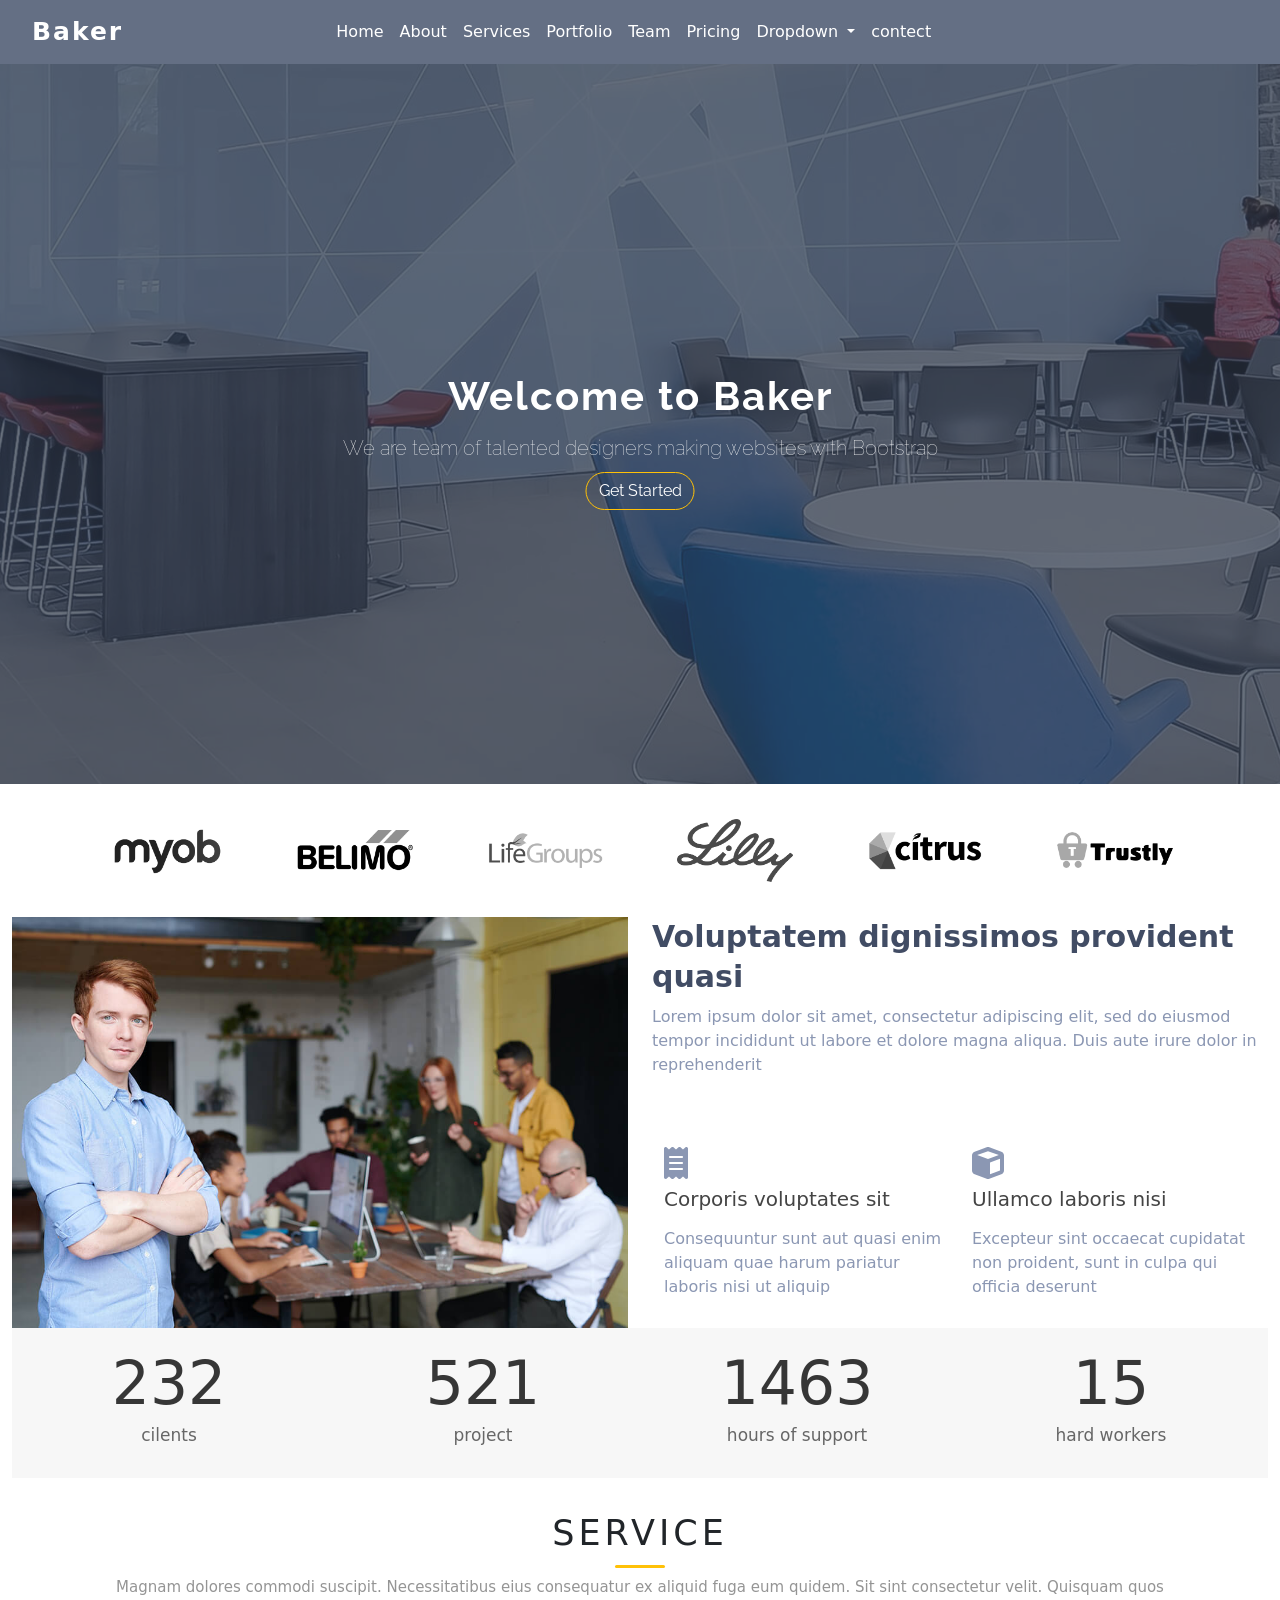
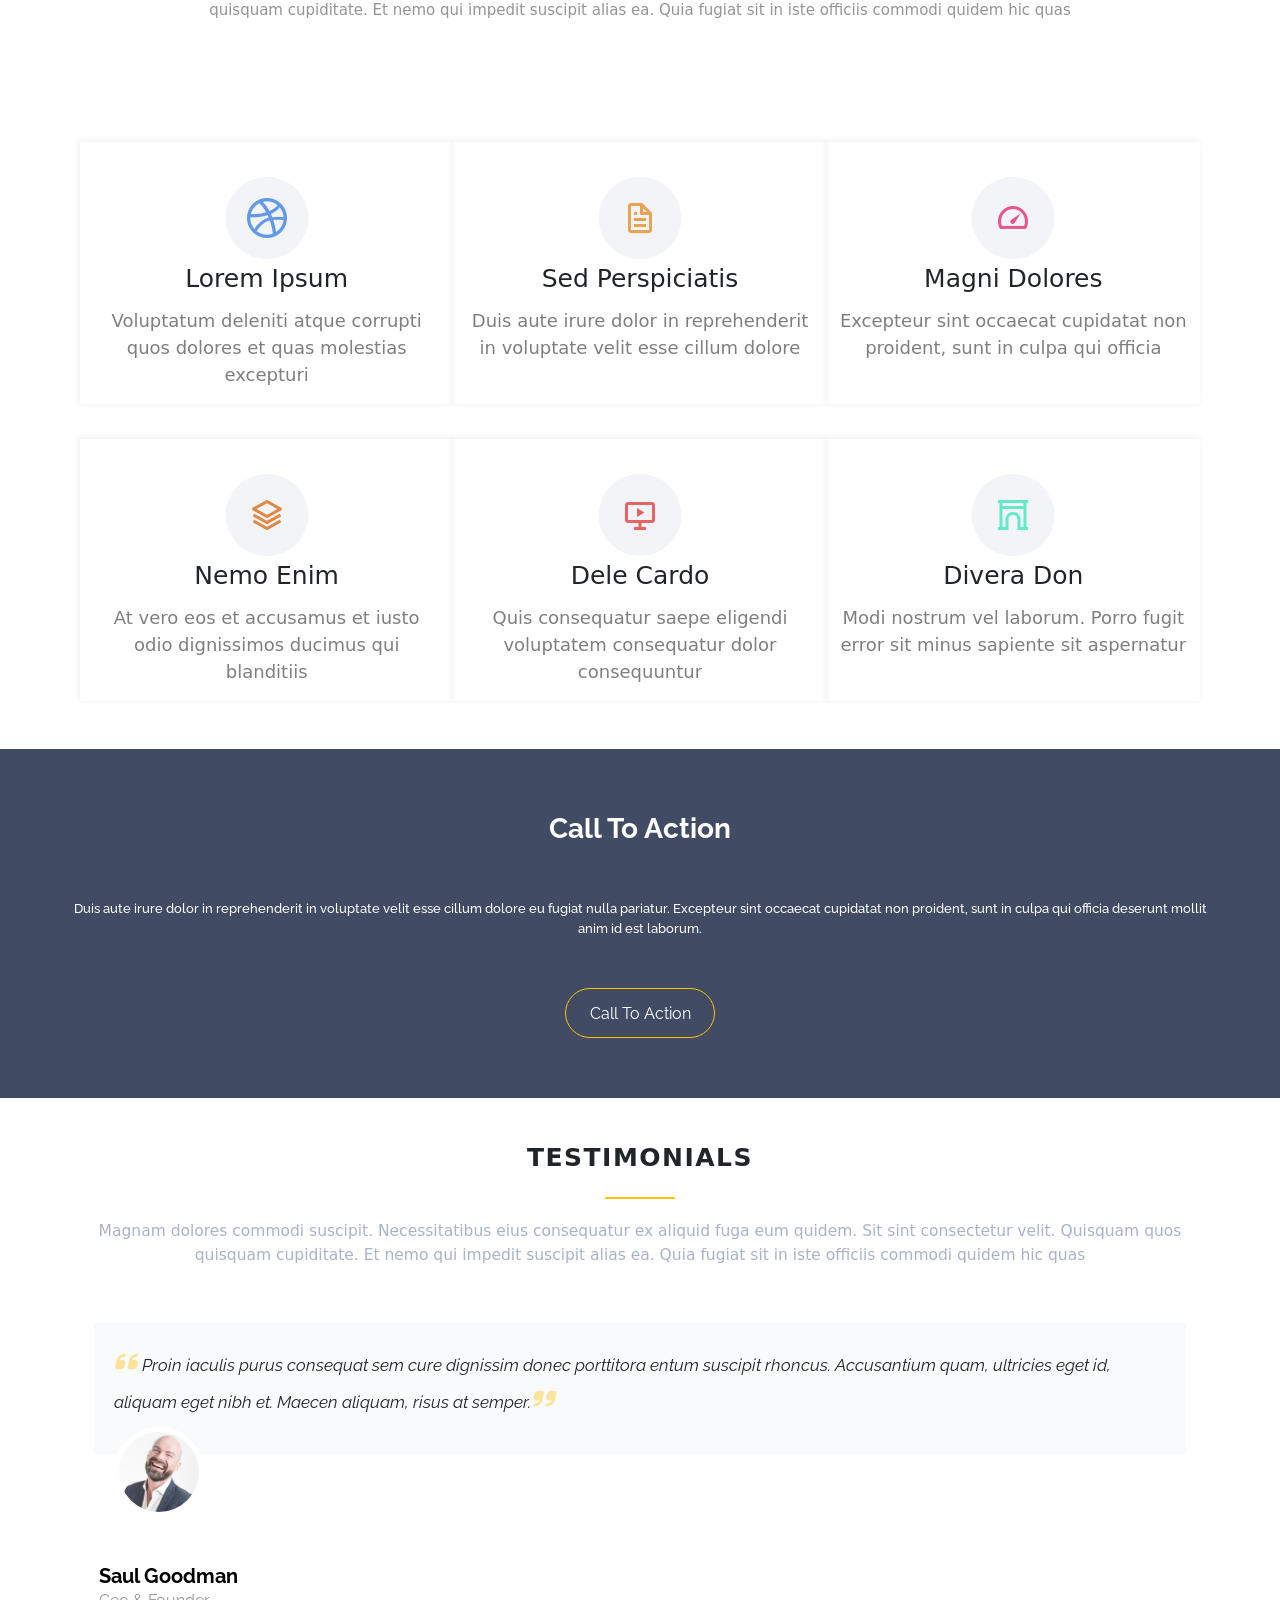
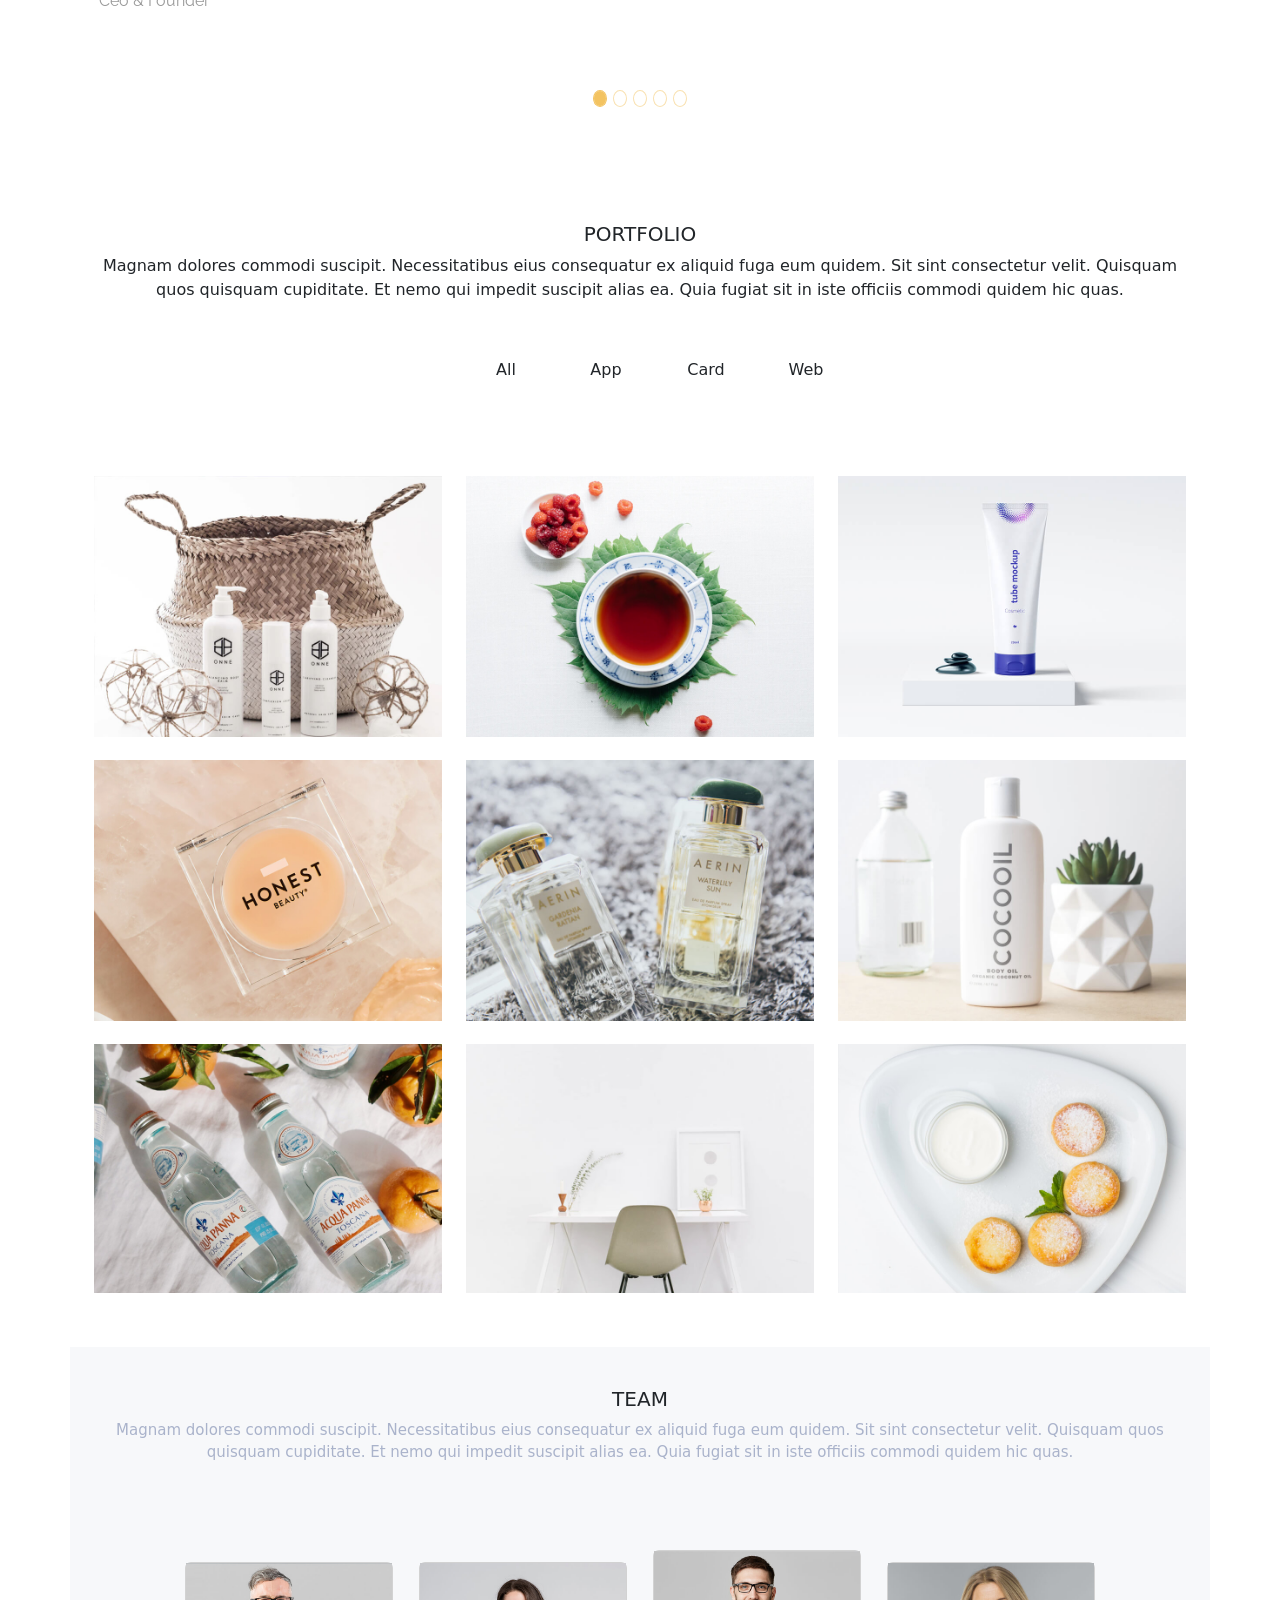
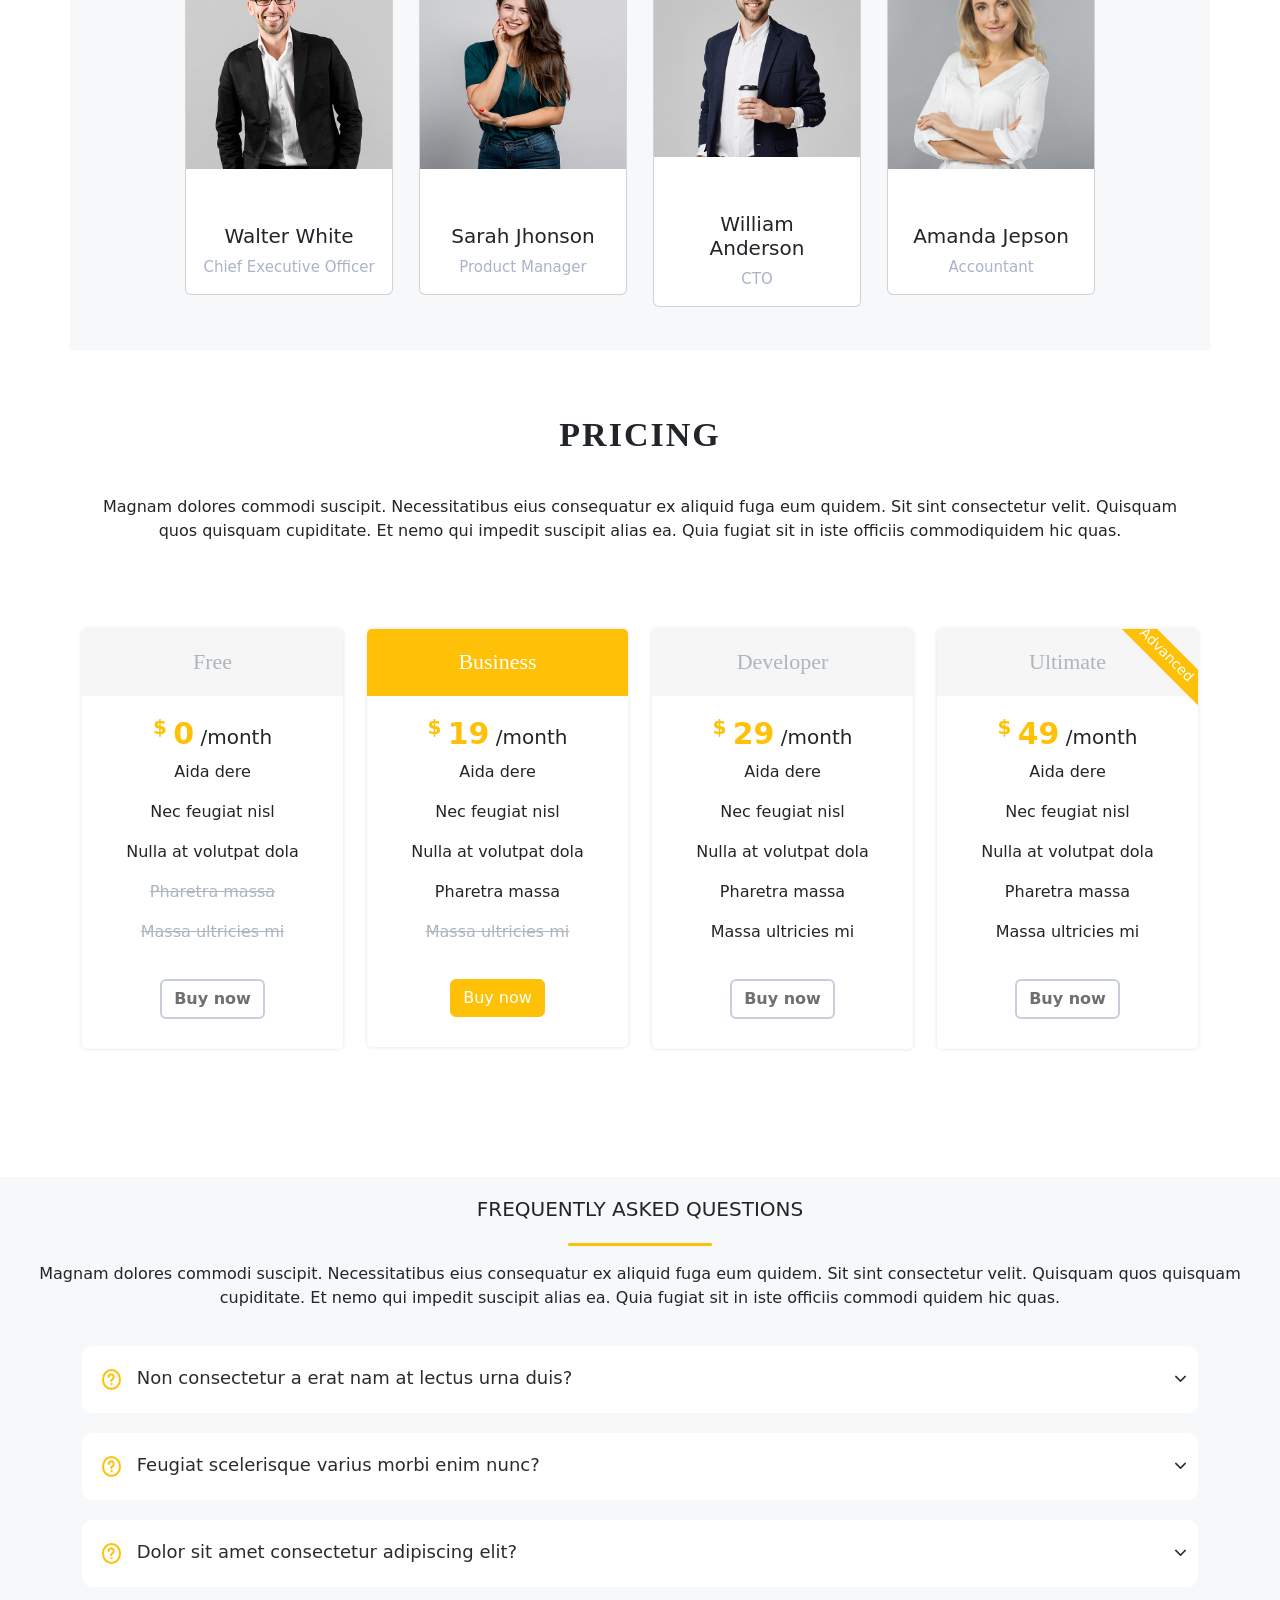
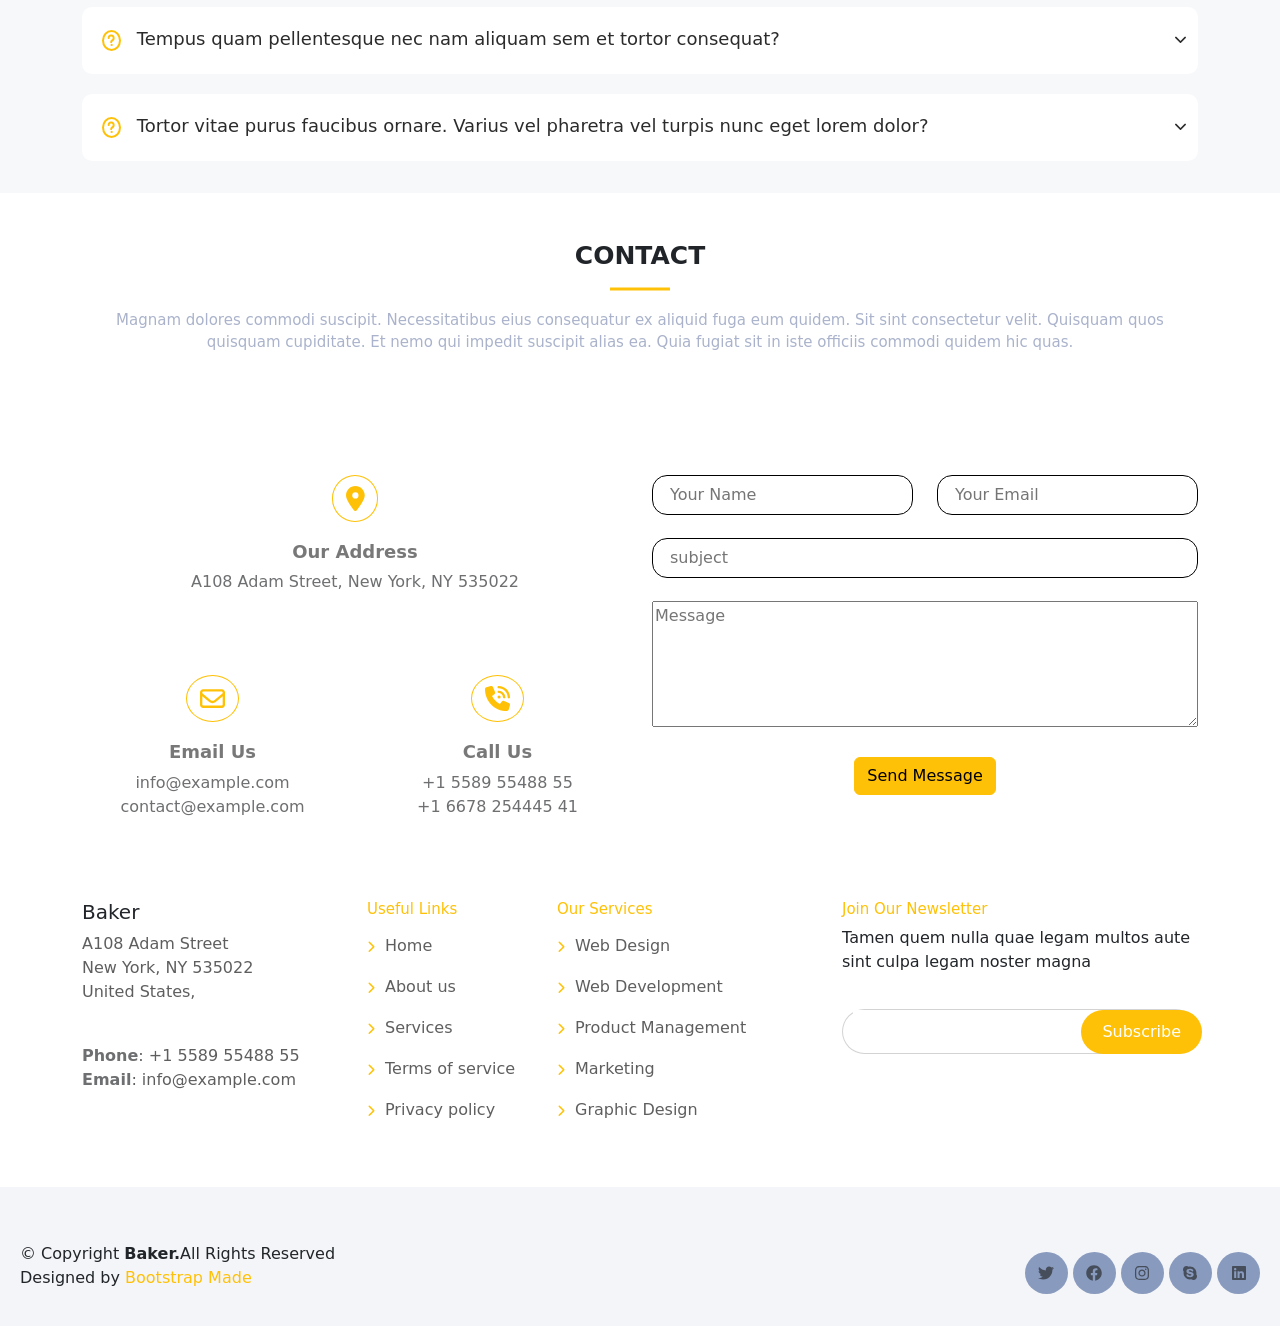
<file: index.html>
<!DOCtype html>
<html>
    <head>
        <title>mosyafa</title>
        <!--botstrap-->
        <link rel="stylesheet" href="css/bootstrap.min.css"/>
        <!--fontawesome-->
        <link rel="stylesheet" href="fontawesome-free-6.3.0-web/css/all.css"/>
        <link rel="stylesheet" href="bootstrap-icons/bootstrap-icons.css"/>
        <link rel="stylesheet" href="boxicons/css/boxicons.min.css"/>
        <link rel="stylesheet" href="glightbox/css/glightbox.min.css"/>
        <!--file style-->
		<link rel="stylesheet" href="bv.css"/>
        <!--font-->
        <link rel="preconnect" href="https://fonts.googleapis.com">
        <link rel="preconnect" href="https://fonts.gstatic.com" crossorigin>
        <link href="https://fonts.googleapis.com/css2?family=Raleway&display=swap" rel="stylesheet">

		
    </head>
    <body>
        <!--navbar-->
        <nav class="navbar navbar-expand-lg ">
            <div class="container-fluid">
                <a class="navbar-brand ba" href="#">Baker</a>
                <button class="navbar-toggler" type="button" data-bs-toggle="collapse" 
                data-bs-target="#navbarSupportedContent"
                    aria-controls="navbarSupportedContent" aria-expanded="false" 
                    aria-label="Toggle navigation">
                    <span class="navbar-toggler-icon"></span>
                </button>
                <div class="collapse navbar-collapse" id="navbarSupportedContent" ms-20rem>
                    <ul class="navbar-nav me-auto mb-2 mb-lg-0 move d-xm-none">
                        <li class="nav-item ni">
                            <a class="nav-link nl " aria-current="page" href="#">Home</a>
                        </li>
                        <li class="nav-item nl ">
                            <a class="nav-link nl" href="#">About</a>
                        </li>
						<li class="nav-item  ni">
                            <a class="nav-link nl" href="#">Services</a>
                          </li>
	                  	<li class="nav-item ni">
                            <a class="nav-link nl" href="#">Portfolio</a>
                          </li>
	                  	<li class="nav-item ni">
                            <a class="nav-link nl" href="#">Team</a>
                          </li>
	                  	<li class="nav-item ni">
                            <a class="nav-link nl " href="#">Pricing</a>
                          </li>
                        <li class="nav-item ni dropdown">
                            <a class="nav-link nl dropdown-toggle" href="#" role="button"
                             data-bs-toggle="dropdown"
                                aria-expanded="false">
                                Dropdown
                            </a>
                            <ul class="dropdown-menu">
                                <li><a class="dropdown-item" href="#">Action</a></li>
                                <li><a class="dropdown-item" href="#">Another action</a> 
								</li>
                                <li>
                                    <hr class="dropdown-divider">
                                </li>
                                <li><a class="dropdown-item" href="#">Something else here
								</a></li>
                            </ul>
                        </li>
                        <li class="nav-item ni">
                            <a class="nav-link nl" href="#">contect</a>
                        </li>
                    </ul>
                </div>
            </div>
        </nav>
        <!--head body-->
        <div class="he d-flex justify-content-center align-items-center container-fluid">
          <div class="bh row">
            <h1 class="text-center col-sm-12 b1 ">Welcome to Baker</h1>
            <h2 class="text-center b2  col-sm-12 justify-content-center d-flex m"> We are team of talented designers making websites with Bootstrap</h2>
            <button class="btn btn-outline-warning position-absolute bu rounded-pill col-sm-2.50 "><a class="text-center text-decoration-none">Get Started
            </a></button> 
          </div>
        </div>
        <!--logo section-->
        <section class="container " >
            <div class="row">
                <div class="d-flex justify-content-center align-items-center col-lg-2">
                    <img class="im-fulid image-lo" src="clients/client-1.png" alt=""></img></div>
                <div class="d-flex justify-content-center align-items-center col-lg-2">
                    <img class="im-fulid image-lo" src="clients/client-2.png" alt=""></div>
                <div class="d-flex justify-content-center align-items-center col-lg-2">
                    <img class="im-fulid image-lo"src="clients/client-3.png" alt=""></div>
                <div class="d-flex justify-content-center align-items-center col-lg-2">
                    <img class="im-fulid image-lo" src="clients/client-4.png" alt=""></img></div>
                <div class="d-flex justify-content-center align-items-center col-lg-2">
                    <img class="im-fulid image-lo" src="clients/client-5.png" alt=""></img></div>
                <div class="d-flex justify-content-center align-items-center col-lg-2">
                    <img class="im-fulid image-lo" src="clients/client-6.png" alt=""></img></div>
            </div>
        </section>
        <!--about-->
        <section class="container-fluid about">
            <div class="row">
                <div class="col-lg-6"><img class="img-fluid img-about" src="im/about.jpg" alt=""></div>
                <div class="col-lg-6">
                <h2 class="about-title">Voluptatem dignissimos provident quasi</h2>
                     <p class="about-head">Lorem ipsum dolor sit amet, consectetur adipiscing elit, sed do eiusmod 
                        tempor incididunt ut labore et dolore magna aliqua. Duis aute irure 
                        dolor in reprehenderit</p>
                    <div class="container-fluid">
                        <div class="row"> 
                          <div class="col-lg-6">
                            <i class="fa-solid fa-receipt fa-2xl icon"></i>                            
                            <h2 class="about-body">Corporis voluptates sit</h2>
                            <p class="head-body">
                                Consequuntur sunt aut quasi enim aliquam quae harum pariatur 
                                laboris nisi ut aliquip
                            </p>
                          </div>
                          <div class="col-lg-6">
                            <i class="fa-solid fa-cube fa-2xl icon2"></i>
                            <h2 class="about-body2">Ullamco laboris nisi</h2>
                            <p class="head-body2">
                                Excepteur sint occaecat
                                cupidatat non proident, sunt in culpa qui officia deserunt
                            </p>
                          </div>
                        </div>
                    </div>
                </div>
            </div>
            <!--number-->
            <div class="container-fluid con-number ">
                <div class="row text-center justify-content-center align-items-center">
                  <div class="col-lg-3 number" id="n1"><h2 id="na1" class="number2">232</h2> cilents</div>
                  <div class="col-lg-3 number" id="n2"><h2 id="na2" class="number2">521 </h2>project</div>
                  <div class="col-lg-3 number" id="n3"><h2 id="na3" class="number2">1463</h2> hours of support</div>
                  <div class="col-lg-3 number" id="n4"><h2 id="na4" class="number2">15 </h2>hard workers</div>
                </div>
            </div>
        </section>
        <!--end number-->
        <!--start service -->
          <section class="container text-center">  
           <div class="row">
              <div class="text-center col-lg-12 head-service-1">
                <h2 class="head-service">service</h2>
               <p>Magnam dolores commodi suscipit. Necessitatibus eius consequatur ex aliquid fuga eum quidem.
                 Sit sint consectetur velit. Quisquam quos quisquam cupiditate. Et nemo qui impedit suscipit
                  alias ea. 
                 Quia fugiat sit in iste officiis commodi quidem hic quas
                </p>
               </div>
              <div class="col-lg-12">
                <div class="row pp-2">
                <div class="col-lg-4 ico-1">
                <div class="icon-1">
                 <i class="bx bx-lg bxl-dribbble ic1"></i>
                </div>
                <h2 class="title-icon">Lorem Ipsum</h2>
                <p class="body-icon">Voluptatum deleniti atque corrupti quos dolores et quas molestias
                    excepturi</p>
            </div>
            <div class="col-lg-4 ico-2">
                <div class="icon-2 ">
                 <i class="bx bx-md bx-file ic2"></i></div>
                <h2 class="title-icon">Sed Perspiciatis</h2>
                <p class="body-icon">Duis aute irure dolor in reprehenderit in voluptate velit esse cillum dolore</p>
            </div>
            <div class="col-lg-4 ico-3">
                <div class="icon-3 ">
                  <i class="bx bx-md bx-tachometer ic3"></i> 
                </div>
                 <h2 class="title-icon">Magni Dolores</h2>
                 <p class="body-icon">Excepteur sint occaecat cupidatat non proident, sunt in culpa qui officia</p>
            </div>
            <div class="col-lg-4 ico-4">
               <div class="icon-4">
                <i class="bx bx-md bx-layer ic4"></i>
               </div>
                <h2 class="title-icon">Nemo Enim</h2>
                <p class="body-icon">At vero eos et accusamus et iusto odio dignissimos ducimus qui
                    blanditiis</p>
            </div>
            <div class="col-lg-4 ico-5">
               <div class="icon-5">
                <i class="bx bx-md bx-slideshow ic5"></i>
               </div>
                <h2 class="title-icon">Dele Cardo</h2>
                <p class="body-icon">Quis consequatur saepe eligendi voluptatem consequatur dolor
                    consequuntur</p>
            </div>
            <div class="col-lg-4 ico-6">
               <div class="icon-6">
                <i class="bx bx-md bx-arch ic16"></i>
               </div>
                <h2 class="title-icon">Divera Don</h2>
                <p class="body-icon">Modi nostrum vel laborum. Porro fugit error sit minus sapiente sit
                    aspernatur</p>
            </div>
            </div>
            </div>
           </div>
          </div>
          </section>
          <div class="call-to">
            <h2>Call To Action</h2>
            <p>Duis aute irure dolor in reprehenderit in voluptate velit esse 
                cillum dolore eu fugiat nulla pariatur. Excepteur sint occaecat 
                cupidatat non proident, sunt in culpa qui 
                officia deserunt mollit anim id est laborum.</p>
                <div class="btn btn-outline-warning rounded-pill bm "><a class="text-decoration-none" href="#">Call To Action</a></div>
           </div>
        <!--end service-->
        <!--starttestimoniales-->
        <section class="container text-center testi">
            <div>
            <h2 class="test-title"> testimonials</h2>
            <p class="test-ti">Magnam dolores commodi suscipit. Necessitatibus eius consequatur ex aliquid fuga eum quidem.
                 Sit sint consectetur velit. Quisquam quos quisquam cupiditate.
                  Et nemo qui impedit suscipit alias ea.
                 Quia fugiat sit in iste officiis commodi quidem hic quas</p>
                 </div>
                 <!--start carousel-->
                 <div id="carouselExampleCaptions" class="carousel slide container-fluid" data-bs-ride="carousel">
                    <div class="carousel-inner">
                      <div class="carousel-item active ce">
                        <div class="ce1">
                          <p>Proin iaculis purus consequat sem cure dignissim
                             donec porttitora entum suscipit rhoncus. Accusantium quam,
                             ultricies eget id, aliquam eget nibh et. Maecen aliquam, risus at semper.</p>
                        </div>
                        <img src="im/testimonials/testimonials-1.jpg" class="d-block rounded-pill" alt="...">
                        <div class="carousel-caption cce ">
                          <h5>Saul Goodman</h5>
                          <p>Ceo & Founder</p>
                        </div>
                      </div>
                      <div class="carousel-item ce">
                        <div class="ce1">
                          <p>Export tempor illum tamen malis malis eram quae irure esse 
                            labore quem cillum quid cillum eram malis quorum velitfore eram 
                            velit sunt aliqua noster fugiat
                             irure amet legam anim culpa.
                          </p>
                        </div>
                        <img src="im/testimonials/testimonials-2.jpg" class="d-block w-100" alt="...">
                        <div class="carousel-caption cce">
                          <h5>Sara Wilsson</h5>
                          <p>Designer</p>
                        </div>
                      </div>
                      <div class="carousel-item ce">
                        <div class="ce1">
                          <p>Enim nisi quem export duis labore cillum quae magna
                             enim sint quorum nulla quem veniam duis minim tempor
                             labore quem eram duis noster aute amet eram fore quis sint minim.</p>
                        </div>
                        <img src="im/testimonials/testimonials-3.jpg" class="d-block w-100" alt="...">
                        <div class="carousel-caption cce">
                          <h5>Jena Karlis</h5>
                          <p>Store Owner</p>
                        </div>
                        </div>
                        <div class="carousel-item ce ">
                          <div class="ce1">
                            <p>Fugiat enim eram quae cillum dolore dolor amet nulla culpa multos export
                               minim fugiat minim velit minim dolor
                               enim duis veniam ipsum anim magna sunt elit fore quem dolore labore illum veniam.</p>
                          </div> 
                         <img src="im/testimonials/testimonials-4.jpg" class="d-block w-100" alt="...">
                          <div class="carousel-caption cce ">
                            <h5>Matt Brandon</h5>
                            <p>Freelancer</p>
                        </div>
                        </div>
                        <div class="carousel-item ce">
                          <div class="ce1">
                            <p>Quis quorum aliqua sint quem legam fore sunt eram irure aliqua veniam tempor
                               noster veniam enim culpa labore
                               duis sunt culpa nulla illum cillum fugiat legam esse veniam culpa fore nisi cillum quid.</p>
                          </div>
                         <img src="im/testimonials/testimonials-5.jpg" class="d-block w-100 col-sm-12" alt="...">
                          <div class="carousel-caption cce ">
                                <h5>John Larson</h5>
                                <p>Entrepreneur</p>
                            </div>
                      </div>
                    </div>
                    <div class="carousel-indicators cr">
                      <button type="button" data-bs-target="#carouselExampleCaptions" data-bs-slide-to="0" class="active" aria-current="true" aria-label="Slide 1"></button>
                      <button type="button" data-bs-target="#carouselExampleCaptions" data-bs-slide-to="1" aria-label="Slide 2"></button>
                      <button type="button" data-bs-target="#carouselExampleCaptions" data-bs-slide-to="2"   aria-label="Slide 3"></button>
                      <button type="button" data-bs-target="#carouselExampleCaptions" data-bs-slide-to="3"  aria-label="Slide 4"></button>
                      <button type="button" data-bs-target="#carouselExampleCaptions" data-bs-slide-to="4" aria-label="Slide 5"></button>
                    </div>
                  </div>
                 <!--end carousel-->
        </section>
        <!--end-starttestimoniales-->
        <!--strat portfolio-->
        <section class="portfolio">
        <div class="container">
          <div class="row text-center">
           <div class="po-head">
            <h5 class="title-po">PORTFOLIO</h5>
            <p class="title-po-b">Magnam dolores commodi suscipit.
               Necessitatibus eius consequatur ex aliquid fuga eum quidem.
                Sit sint consectetur velit. Quisquam quos quisquam cupiditate.
                 Et nemo qui impedit suscipit alias ea.
               Quia fugiat sit in iste officiis commodi quidem hic quas.</p>
           </div>
           <div>
            <ul class="por row">
              <li data-filter="*" class="filter-active  col-sm-6">All</li>
              <li data-filter="App" class="col-sm-6">App</li>
              <li data-filter="Card" class="col-sm-6">Card</li>
              <li data-filter="Web" class="col-sm-6">Web</li>
            </ul>
           </div>
           <div class="row po-body">
            <div class="mg col-lg-4 filter-App">
              <img class="im-1 img-fluid" src="im/portfolio/portfolio-1.jpg">
              <div class="app-1 app">
                <h4>App1</h4>
                <p>App</p>
                <a href="im/portfolio/portfolio-1.jpg" class="portfolio-lightbox preview-link"><i class="fa-solid fa-plus"></i></a>
                <a href="#"><i class="fa-solid fa-link"></i></a>
              </div>
            </div>
            <div class="mg col-lg-4 filter-Web">
              <img class="im-2 img-fluid" src="im/portfolio/portfolio-2.jpg">
              <div class="web-1 web">
                <h4>Wep1</h4>
                <p>Wep</p>
                <a href="im/portfolio/portfolio-2.jpg"><i class="fa-solid fa-plus"></i></a>
                <a href="#"><i class="fa-solid fa-link"></i></a>

              </div>
            </div>
            <div class="mg col-lg-4 filter-App">
              <img class="im-3 img-fluid" src="im/portfolio/portfolio-3.jpg">
              <div class="app-2 app" >
                <h4> App2</h4>
                <p>App</p>
                <a href="im/portfolio/portfolio-3.jpg"><i class="fa-solid fa-plus"></i></a>
                <a href="#"><i class="fa-solid fa-link"></i></a>

              </div>
            </div>
            <div class="mg col-lg-4 filter-Card">
              <img class="im-4 img-fluid" src="im/portfolio/portfolio-4.jpg">
              <div class="card-1 crad">
                <h4>Card1</h4>
                <p>Card</p>
                <a href="im/portfolio/portfolio-4.jpg"><i class="fa-solid fa-plus"></i></a>
                <a href="#"><i class="fa-solid fa-link"></i></a>
              </div>
            </div>
            <div class="mg col-lg-4 filter-Web">
              <img class="im-5 img-fluid" src="im/portfolio/portfolio-5.jpg">
              <div class="web-2 web">
                <h4>Web2</h4>
                <p>Web</p>
                <a href="im/portfolio/portfolio-5.jpg"><i class="fa-solid fa-plus"></i></a>
                <a href="#"><i class="fa-solid fa-link"></i></a>
              </div>
            </div>
            <div class="mg col-lg-4 filter-App">
              <img class="im-6 img-fluid" src="im/portfolio/portfolio-6.jpg">
              <div class="app-3 app">
                <h4>App3</h4>
                <p>App</p>
                <a href="im/portfolio/portfolio-6.jpg"><i class="fa-solid fa-plus"></i></a>
                <a href="#"><i class="fa-solid fa-link"></i></a>
              </div>
            </div>
            <div class="mg col-lg-4 filter-Card">
              <img class="im-7 img-fluid" src="im/portfolio/portfolio-7.jpg">
              <div class="card-2 crad" >
                <h4>Card2</h4>
                <p>Card</p>
                <a href="im/portfolio/portfolio-7.jpg"><i class="fa-solid fa-plus"></i></a>
                <a href="#"><i class="fa-solid fa-link"></i></a>
              </div>
            </div>
            <div class="mg col-lg-4 filter-Card">
              <img class="im-8 img-fluid" src="im/portfolio/portfolio-8.jpg">
              <div class="card-3 crad">
                <h4>Card3</h4>
                <p>Card3</p>
                <a href="im/portfolio/portfolio-8.jpg"><i class="fa-solid fa-plus"></i></a>
                <a href="#"><i class="fa-solid fa-link"></i></a>
              </div>
            </div>
            <div class="mg col-lg-4 filter-Web">
              <img class="im-9 img-fluid" src="im/portfolio/portfolio-9.jpg">
              <div class="web-3 web">
                <h4>Web3</h4>
                <p>Web</p>
                <a href="im/portfolio/portfolio-9.jp"><i class="fa-solid fa-plus"></i></a>
                <a href="#"><i class="fa-solid fa-link"></i></a>
              </div>
            </div>
           </div>
          </div>
        </div>
        </section>
        <!--end protifilio-->
        <!--strat team-->
        <section class="team container">
          <div class="row text-center cr-team">
          <h5>TEAM</h5>
          <p>Magnam dolores commodi suscipit. Necessitatibus eius consequatur ex 
            aliquid fuga eum quidem. Sit sint consectetur velit. Quisquam quos
             quisquam cupiditate. Et nemo qui impedit suscipit alias ea.
             Quia fugiat sit in iste officiis commodi quidem hic quas.</p>
          
          <div class="row cr-bo">
            <div class="col-lg-3  cr-t card">
              <img src="im/team/team-1.jpg">
              <div class="ion-team">
                <a href="#"><i class="fa-brands fa-twitter"></i></a>
                <a href="#"><i class="fa-brands fa-facebook"></i></a>
                <a href="#"><i class="fa-brands fa-instagram"></i></a>
                <a href="#"><i class="fa-brands fa-linkedin-in"></i></a>
              </div>
              <div class="card-body cdb text-center">
                <h5 class="card-title">Walter White</h5>
                <p class="card-text">Chief Executive Officer</p>
              </div>
            </div>
            <div class="col-lg-3 cr-t card">
              <img src="im/team/team-2.jpg">
              <div class="ion-team">
                <a href="#"><i class="fa-brands fa-twitter"></i></a>
                <a href="#"><i class="fa-brands fa-facebook"></i></a>
                <a href="#"><i class="fa-brands fa-instagram"></i></a>
                <a href="#"><i class="fa-brands fa-linkedin-in"></i></a>
              </div>
              <div class="card-body cdb text-center">
                <h5 class="card-title">Sarah Jhonson</h5>
                <p class="card-text">Product Manager</p>

              </div>
            </div>
            <div class="col-lg-3 cr-t card">
              <img src="im/team/team-3.jpg">
              <div class="ion-team">
                  <a href="#"><i class="fa-brands fa-twitter"></i></a>
                  <a href="#"><i class="fa-brands fa-facebook"></i></a>
                  <a href="#"><i class="fa-brands fa-instagram"></i></a>
                  <a href="#"><i class="fa-brands fa-linkedin-in"></i></a>
                </div>
              <div class="card-body cdb text-center">
                <h5 class="card-title">William Anderson</h5>
                <p class="card-text">CTO</p>
              </div>
            </div>
            <div class="col-lg-3 cr-t card" >
              <img src="im/team/team-4.jpg">
              <div class="ion-team">
                <a href="#"><i class="fa-brands fa-twitter"></i></a>
                <a href="#"><i class="fa-brands fa-facebook"></i></a>
                <a href="#"><i class="fa-brands fa-instagram"></i></a>
                <a href="#"><i class="fa-brands fa-linkedin-in"></i></a>
              </div>
              <div class="card-body cdb text-center">
                <h5 class="card-title">Amanda Jepson</h5>
                <p class="card-text">Accountant</p>
              </div>
            </div>
          </div>
        </div>
        </section>
          <!--PRICING-->
          <section class="pricing container">
            <div class="title-pricing row text-center">
              <h5 class="ti-pricing">PRICING</h5>
              <p class="p-pricing">Magnam dolores commodi suscipit.
                 Necessitatibus eius consequatur ex aliquid fuga eum quidem.
                  Sit sint consectetur velit. Quisquam quos quisquam cupiditate.
                   Et nemo qui impedit suscipit alias ea. 
                   Quia fugiat sit in iste officiis commodiquidem hic quas.</p>
            </div>
            <div class="row body-pricing text-center">
              <div class="pri1 col-sm-12 col-md-6  col-lg-3">
                <div class="p">
                <h5 class="ti-bo-pr ti-bo-pr1">Free</h5>
                <h5 class="tir tir1">
                  <sup>$</sup>
                  <span class="titi">0</span>
                  <span>/month</span>
                </h5>
                <p >Aida dere</p>
                <p >Nec feugiat nisl</p>
                <p>Nulla at volutpat dola</p>
                <p class="na">Pharetra massa</p>
                <p class="na">Massa ultricies mi</p>
                <div class="bn bn-1"><a href="#"><button class="btn btn-outline-primary">Buy now</button>
                </a></div>
              </div>
              </div>
              <div class="pri2 col-sm-12 col-md-6  col-lg-3">
               <div class="p">
                <h5 class="ti-bo-pr ti-bo-pr2">Business</h5>
                <h5 class="tir tir2">
                  <sup>$</sup>
                  <span class="titi">19</span>
                  <span>/month</span>
                </h5>
                <p >Aida dere</p>
                <p >Nec feugiat nisl</p>
                <p>Nulla at volutpat dola</p>
                <p>Pharetra massa</p>
                <p class="na">Massa ultricies mi</p>
                <div class="bn bn-2"> <a href="#"><button class="btn btn-warning">Buy now</button>
                </a></div>
               </div>  
              </div>
              <div class="pri3 col-sm-12 col-md-6  col-lg-3">
                <div class="p">
                <h5 class="ti-bo-pr ti-bo-pr3">Developer</h5>
                <h5 class="tir tir3">
                  <sup>$</sup>
                  <span class="titi">29</span>
                  <span>/month</span>
                </h5>
                <p >Aida dere</p>
                <p >Nec feugiat nisl</p>
                <p>Nulla at volutpat dola</p>
                <p>Pharetra massa</p>
                <p>Massa ultricies mi</p>
                <div class="bn bn-3"> <a href="#"><button class="btn btn-outline-primary">Buy now</button>
                </a></div>
               </div>
              </div>
              <div class="pri4 col-sm-12 col-md-6 col-lg-3">
                <div class="p">
                  <div class="rotit">Advanced</div>
                <h5 class="ti-bo-pr ti-bo-pr4">Ultimate</h5>
                <h5 class="tir tir4">
                  <sup>$</sup>
                  <span class="titi">49</span>
                  <span>/month</span>
                </h5>
                <p>Aida dere</p>
                <p>Nec feugiat nisl</p>
                <p>Nulla at volutpat dola</p>
                <p>Pharetra massa</p>
                <p>Massa ultricies mi</p>
                <div class="bn bn-4"> <a href="#"><button class="btn btn-outline-primary">Buy now</button>
                </a></div>
              </div>
             </div>
            </div>
          </section>
          <!--end pricing-->
          <!--start question-->
          <section class="question container-fluid">
            <div class="qestion  row text-center">
              <h5 class="title-qestion">FREQUENTLY ASKED QUESTIONS</h5>
              <p class="p-qestion">Magnam dolores commodi suscipit.
                 Necessitatibus eius consequatur ex aliquid fuga eum quidem.
                  Sit sint consectetur velit. Quisquam quos quisquam cupiditate.
                   Et nemo qui impedit suscipit alias ea. Quia fugiat sit in
                 iste officiis commodi quidem hic quas.</p>
            </div>
            <div class="container faq-list qes ">
             <div class="body-qestion m">
              <div data-aos="fade-up">
                <a data-bs-toggle="collapse"  href="#qu-1" class="qu-1 qu" aria-expanded="false" >
                  Non consectetur a erat nam at lectus urna duis?
                  <i class="fa-solid fa-chevron-down icon-show"></i>
                  <i class="fa-solid fa-chevron-up icon-close"></i>
                </a>
              <div  id="qu-1" class="collapse" data-bs-parent=".qes" >
              <p>Magnam dolores commodi suscipit.
                 Necessitatibus eius consequatur ex aliquid 
                fuga eum quidem. Sit sint consectetur velit. Quisquam quos quisquam cupiditate.
                 Et nemo qui impedit suscipit alias ea.
                 Quia fugiat sit in iste officiis commodi quidem hic quas.</p>
              </div>
            </div>
              <div data-aos="fade-up">
                <a data-bs-toggle="collapse" href="#qu-2" class="qu qu-2" aria-expanded="false">
                  Feugiat scelerisque varius morbi enim nunc?
                  <i class="fa-solid fa-chevron-down icon-show"></i>
                  <i class="fa-solid fa-chevron-up icon-close"></i>
                </a>
                <div class="collapse" id="qu-2" data-bs-parent=".qes">
                <p>
                  Dolor sit amet consectetur adipiscing elit pellentesque
                   habitant morbi. Id interdum velit laoreet id donec ultrices.
                    Fringilla phasellus faucibus scelerisque eleifend donec pretium.
                     Est pellentesque elit ullamcorper dignissim.
                   Mauris ultrices eros in cursus turpis massa tincidunt dui.
                </p>
              </div>
              </div>
              <div data-aos="fade-up">                
                <a data-bs-toggle="collapse" href="#qu-3" class="qu qu-3" aria-expanded="false">
                  Dolor sit amet consectetur adipiscing elit? 
                  <i class="fa-solid fa-chevron-down icon-show"></i>
                  <i class="fa-solid fa-chevron-up icon-close"></i>
                </a>
                <div class="collapse" id="qu-3" data-bs-parent=".qes">
                <p>
                  Eleifend mi in nulla posuere sollicitudin aliquam ultrices sagittis orci.
                   Faucibus pulvinar elementum integer enim. Sem nulla pharetra diam sit amet 
                   nisl suscipit. Rutrum tellus pellentesque eu tincidunt.
                    Lectus urna duis convallis convallis tellus.
                   Urna molestie at elementum eu facilisis sed odio morbi quis
                </p>
              </div>
              </div>
              <div data-aos="fade-up">
                <a data-bs-toggle="collapse" href="#qu-4" class="qu qu-4" aria-expanded="false">
                  Tempus quam pellentesque nec nam aliquam sem et tortor consequat?
                  <i class="fa-solid fa-chevron-down icon-show"></i>
                  <i class="fa-solid fa-chevron-up icon-close"></i>
                </a>
                <div class="collapse" id="qu-4" data-bs-parent=".qes">
                <p>
                  Molestie a iaculis at erat pellentesque adipiscing commodo.
                   Dignissim suspendisse in est ante in. Nunc vel
                    risus commodo viverra maecenas accumsan.
                    Sit amet nisl suscipit adipiscing bibendum est.
                   Purus gravida quis blandit turpis cursus in.
                </p>
              </div>
              </div>
              <div data-aos="fade-up">
                <a data-bs-toggle="collapse" href="#qu-5" class="qu qu-5" aria-expanded="false">
                  Tortor vitae purus faucibus ornare.
                   Varius vel pharetra vel turpis nunc eget lorem dolor?
                   <i class="fa-solid fa-chevron-down icon-show"></i>
                  <i class="fa-solid fa-chevron-up icon-close"></i>
                </a>
                <div class="collapse" id="qu-5" data-bs-parent=".qes">
                <p>
                  Laoreet sit amet cursus sit amet dictum sit amet justo.
                   Mauris vitae ultricies leo integer malesuada nunc vel.
                    Tincidunt eget nullam non nisi est sit amet. Turpis nunc eget lorem dolor sed.
                   Ut venenatis tellus in metus vulputate eu scelerisque.
                </p>
                </div>
              </div>
            </div>
           </div>
          </section>
          <!--end question-->
          <!--conect start-->
          <section class=" container conect mt-5 mt-sm-13">
            <div class="head-cet row text-center">
              <h5 class="title-cet">CONTACT</h5>
              <p class="pa-cet">
                Magnam dolores commodi suscipit.
                 Necessitatibus eius consequatur ex aliquid fuga eum quidem. 
                 Sit sint consectetur velit. Quisquam quos quisquam cupiditate. 
                 Et nemo qui impedit suscipit alias ea. 
                 Quia fugiat sit in iste officiis commodi quidem hic quas.
              </p>
            </div>
             <div class="row body-contect">
               <div class="col-lg-6 bd-1">
                <div class="row bdy-contect text-center">
                  <div class="bdy-cot-1 col-lg-12">
                  <i class="fa-solid fa-location-dot i-1"></i>
                  <h5 class="title-co1">Our Address</h5>
                  <p class="b-contect1">A108 Adam Street, New York, NY 535022</p>
                  </div>
                  <div class="bdy-cot-1 col-lg-6">
                    <i class="fa-regular fa-envelope i-1"></i>
                    <h5 class="title-co2">Email Us</h5>
                    <p class="b-contect1">info@example.com
                      contact@example.com</p>
                  </div>
                  <div class="bdy-cot-1 col-lg-6">
                    <i class="fa-solid fa-phone-volume i-1"></i>
                    <h5 class="title-co3">Call Us</h5>
                    <p class="b-contect1">+1 5589 55488 55<br> +1 6678 254445 41</p>
                  </div>
                </div>
               </div>
               <div class="bd-2 col-lg-6">
              
                  <form>
                    <div class="row">
                    <div class="inp-1 col-lg-6 col-sm-6">
                  <input type="text" placeholder="Your Name" class="in w-100"> </div>
                  <div class="inp-1 col-lg-6 col-sm-6">
                  <input type="email" placeholder="Your Email" class=" w-100 in">
                  </div>
                  <div class="inp-2 col-lg-12 col-sm-12">
                  <input type="text" placeholder="subject" class="w-100 in">
                  </div>
                  <div class="inp-3 col-lg-12 col-sm-12">
                  <textarea placeholder="Message" class="w-100 in" rows="5"></textarea>
                  </div>
                  <div class="inp-4 col-lg-12 col-sm-12 d-flex justify-content-center">
                  <button type="submit" class="btn
                  btn-warning ">Send Message</button>
                  </div>
                </div>
                  </form>
                </div>
               </div>
             </div>
      </section>
        <!--conect end-->
        <!--start top footer-->
       <section class="top-footer">
          <div class="container tpfooter">
          <div class="row bfooter">
            <div class="col-lg-3 text-start foot">
              <h5>Baker</h5>
              <p>
                A108 Adam Street<br>
                New York, NY 535022<br>
                United States,<br>
                <br>
               <P>
                <strong>Phone</strong>: +1 5589 55488 55<br>
                <strong>Email</strong>: info@example.com<br>
              </P>
              </p>
            </div>
            <div class="col-lg-2">
              <h5 class="text-start">Useful Links</h5>
              <ul class="use-links text-decoration-none text-start">
                <li><a href="#">Home</a></li>
                <li><a href="#">About us</a></li>
                <li><a href="#">Services</a></li>
                <li><a href="#">Terms of service</a></li>
                <li><a href="#">Privacy policy</a></li>
              </ul>
            </div>
            <div class="col-lg-3">
              <h5>Our Services</h5>
              <ul class="our-ser text-decoration-none text-start">
                <li><a href="#">Web Design</a></li>
                <li><a href="#">Web Development</a></li>
                <li><a href="#">Product Management</a></li>
                <li><a href="#">Marketing</a></li>
                <li><a href="#">Graphic Design</a></li>
              </ul>
            </div>
            <div class="col-lg-4">
              <h5>Join Our Newsletter</h5>
              <p>Tamen quem nulla quae legam multos aute sint culpa legam noster magna</p>
            <form action="#" method="post" class="group-input">
              <input type="email" name="email">
              <input type="submit" value="Subscribe">
            </form>
            </div>
          </div>
          </div>
        </section>
        <!--end top footer-->
        <!--start footer-->
        <footer class="container-fluid fot ">
          <div class="row">
            <div class="bf col-lg-6 col-sm-6">
              <p>
                © Copyright <strong>Baker.</strong>All Rights Reserved<br>
                 Designed by <a href="#">Bootstrap Made</a>
              </p>
            </div>
            <div class="icon-footer text-sm-end col-lg-6 col-sm-6">
              <a href="#" class=""><i class="fa-brands fa-twitter"></i></a>
              <a href="#" class=""><i class="fa-brands fa-facebook"></i></a>
              <a href="#" class=""><i class="fa-brands fa-instagram"></i></a>
              <a href="#" class=""><i class="fa-brands fa-skype"></i></a>
              <a href="#" class=""><i class="fa-brands fa-linkedin"></i></a>
            </div>
          </div>
        </footer>
        <!--end footer-->
        <!--button up-->
        <button class="dup" onclick="up();">up</button>
        <!--end button up-->
        <!--bootstrap-->
        <script src="js/bootstrap.bundle.min.js"></script>
        <!--fontawesome-->
        <script src="fontawesome-free-6.3.0-web/js/all.js"></script>
        <script src="glightbox/js/glightbox.min.js"></script>
         <script src="bv.js"></script>
    </body>
</html>
</file>
<file: bv.css>
a {
    color: white;
}

.move {
    width: 50rem;
    display: flex;
    justify-content: flex-end;

}

nav {
    background-color: rgb(100 111 132) !important;
    width: auto;
}

.ba {
    color: white !important;
    font-weight: 800;
    font-size: 25px;
    letter-spacing: 2px;
    margin-left: 20px;
}
.ba:not(:hover){
    color:rgb(255, 252, 252);
}

.nl {
    color: white;
}

a.nav-link.nl:active,
a.nav-link.nl:hover,
a.nav-link.nl:focus {
    color: goldenrod;
}

.he {
    background-size: cover;
    background-image: url(im/hero-bg.jpg);
    width: 100%;
    height: 80vh;
    background-position: center;
    position: relative;
}

.he::before {
    content: "";
    position: absolute;
    top: 0px;
    right: 0px;
    bottom: 0px;
    left: 0px;
    background-color: rgba(45, 53, 69, 0.7);

}

.bh {
    position: absolute;
    color: white;
    font-family: "Raleway", sans-serif;
    line-height: 50px;
    margin: 0px;
}

.b1 {
    color: white;
    font-weight: 700;
    font-size: 40px;
    letter-spacing: 2px;
}

h2 {
    line-height: 40px;
    font-size: 20px;
    font-weight: 100;
}

.bu {
    right: 50%;
    transform: translate(50%, 300%);
    outline-color: #FFC107;
    width: auto;
    bottom: 80px;

}

.row div {
    margin-top: 35px;
}

.row div .image-lo {
    width: 70%;
    filter: grayscale(1.0);
    transition-timing-function: ease-in-out;
    transition-duration: 0.4s;
    
}

.row div .image-lo:hover {
    cursor: pointer;
    filter:grayscale(.0);
    transform: scale(1.1,1.1);
}

.about-title{
    font-weight:bolder;
    font-size: 30px;
    color:#414C64;
}

.icon,.icon2{
    color:#8B97B3;
}
.about-body2, 
.about-body{
    font-weight:500;
    color:#444444 ;
}
.about-head,
.head-about,
.head-body,
.head-body2{
    color: #8B97B3;
}
.con-number{
    background-color: #4444440b;
}
.number{
    margin-top: 20px;
    color:#04040497;
    font-size: 17px;
    font-weight:400;
    margin-bottom:30px;
}
.number2{
    font-size: 60px;
    color: rgba(0, 0, 0, 0.779) !important;
    font-weight: 400;
    margin-bottom:20px;
}
/*start service*/
.pp-2{
    padding: 0px 10px;
}
.head-service{
    font-size: 35px;
    font-weight:400;
    margin-bottom: 20px;
    text-transform: uppercase;
    letter-spacing: 4px;
}
.head-service::after{
    content: "";
    display: block;
    width:50px;
    height: 3px;
    color: #FFC107;
    background-color: #FFC107;
    position: relative;
    left:50%;
    transform: translate(-50%,0.75rem);
    border-radius:5px
}
.head-service-1 p{
    color: #0000006b;
    font-size: 15px;
    font-weight: 500;}
.icon-1,
.icon-2,
.icon-3,
.icon-4,
.icon-5,
.icon-6{
    position: relative;
    left: 50%;
    transform: translate(-50%, 0%);
    width: 83px;
    height: 82px;
    border-radius: 100%;
    display: flex;
    align-items: center;
    justify-content: center;
    transition-timing-function: ease-in-out;
    transition-duration: 0.40s;
}
.icon-1{
    color: rgba(86, 145, 232, 0.923);
    background-color: #8b97b31a;
    transition: .40s;
}
.ico-1:hover .icon-1{
    color:white;
    background-color: rgba(86, 145, 232, 0.923);
}
.icon-2{
    color: rgba(230, 155, 68, 0.923);
    background-color: #8b97b31a;
}
.ico-2:hover .icon-2{
    color:white;
    background-color: rgba(230, 155, 68, 0.923);
}
.icon-3{
    color: rgba(233, 71, 133, 0.923);
    background-color: #8b97b31a;
}
.ico-3:hover .icon-3{
    color:white;
    background-color: rgba(233, 71, 133, 0.923);
}
.icon-4{
    color: rgba(222, 127, 54, 0.923);
    background-color: #8b97b31a;
}
.ico-4:hover .icon-4{
    color:white;
    background-color: rgba(222, 127, 54, 0.923);
}
.icon-5{
    color: rgba(232, 86, 86, 0.923);
    background-color: #8b97b31a;
}
.ico-5:hover  .icon-5{
    color:white;
    background-color: rgba(232, 86, 86, 0.923);
}
.icon-6{
    color: rgba(86, 232, 198, 0.923);
    background-color: #8b97b31a;
}
.ico-6:hover .icon-6{
    color:white;
    background-color: rgba(86, 232, 198, 0.923);
}
.ico-1,.ico-2,
.ico-3,.ico-4,
.ico-5,.ico-6
{
box-shadow:rgba(0, 0, 0, 0.056) -1px -1px 6px 1px;
transition-duration: 0.40s;
transition-timing-function: ease-in-out ;
}
.ico-1:hover,.ico-2:hover,
.ico-3:hover,.ico-4:hover,
.ico-5:hover,.ico-6:hover
{
box-shadow:rgba(0, 0, 0, 0.056) -3px -3px 6px 2px;
}

.title-icon
{
    font-weight:400;
    font-size:25px
}
.body-icon{
    font-size: 18px;
    color:#00000080;
}
.call-to{
    padding:60px;
    margin: 0px;
    border: 0px;
    height: auto;
    background-color: #414C64;
    text-align:center;
    margin-top: 3rem;
    font-family: 'Raleway','sans-serif';
}
.call-to h2{
    color: white;
    font-size: 28px;
    font-weight: 700;
}
.call-to p{
    color: white;
    font-size: 13px;
    font-weight:500;
    margin:50px 0px;
}
    .bm{
        width: 150px;
        height:50px;
        text-align: center;
    }
    .bm a{
        display: flex;
        align-items: center;
        justify-content: center;
        text-align: center;
        height:37px;
    }
    .testi{
        margin-top:40px;
    }
    .test-title{
        font-weight:600;
        font-size: 25px;
        text-transform:uppercase;
        letter-spacing:1.50px;
    }
    .test-title::after{
        content: "";
        width: 70px;
        height: 2px;
        background-color:#FFC107;
        display: block;
        transform: translate(-50%, -50%);
        left: 50%;
        position: relative;
        margin:20px 0px;
    }
    /*carousel*/
    .ce img{
        width: 90px !important;
        border-radius: 100%;
        position: relative;
        top: -27px;
        border: 5px solid white;
        left: 20px;
    }
    .carousel{
        margin-top: 3.5em;
        font-family:"Raleway", sans-serif;
        min-height: 25rem;
    }
    .ce1 p::before{
        content:"\f10d";
        font-family: "fontAwesome";
        color: #ffc10763;
        font-size: 25px;
        margin-right: 6px;
    }
    .ce1 p::after{
        content:"\f10e";
        font-family: "fontAwesome";
        color: #ffc10763;
        font-size: 25px;
        margin-right:6px;
    }
    .cce{
        color:black;
        position: relative;
        left:5px;
        margin-top: 20px;
        width:100%;
        text-align:left;
    }
    .cce h5{
        font-weight: bold;
    }
    .cce p{
        line-height: 10px;
        color: #999;
    }
    .carousel-indicators [data-bs-slide-to]
    {
        width: 12px;
        height: 15px;
        border-radius: 100%;
        border: 1px;
        border-style: solid;
        border-color: #efaf2cbf !important;
        transition: 0s;
    }
    .carousel-indicators .active{
        border-color: #efaf2cbf !important;
        background-color: #efaf2cbf !important;
    }
    .ce1{
        box-sizing: content-box;
        padding: 20px;
        background-color:#f7f8fab5;;
    }
    .ce1 p{
        font-size: 17px;
        text-align: left;
        font-style: italic;   
     }
     .testi .test-ti{
        font-size: 15.5px;
        color: #aab3c7;
    }
    /*end corousal*/
/*start potfolio*/
.portfolio{
    margin-top: 4rem;
}
.por{
    list-style: none;
    display: flex;
    justify-content: center; 
}
.por li{
    margin: 0px 21px;
    width: 58px;
    border-radius: 89px;
    height: 37px;
    padding: 5px;
}
.por li:hover
{
    background-color: #FFC107;
    cursor: pointer;
}
.po-body{
    overflow: hidden;
    margin:auto 0px;

}
.crad ,.web ,.app{
    background-color: #ffc10789;
    width: 100%;
    height: 5rem;
    text-align: start;
    padding: 10px;
    color: white;
    font-weight: 600;
    font-size: 15px;
    position: relative;
    top: -35px;
    transition: all ease-in-out 0.3s;
    opacity: 0;
}
.mg:hover .crad,
.mg:hover .app,
.mg:hover .web
{
    position: relative;
    top: -120px;
    background-color: #FFC107;
    opacity: 1;
}

.mg{
    overflow: hidden;
    position: relative;
    margin-bottom: -127px;

}
.mg img{
    position: relative;
    top: 0px;
    transition: all 0.6s cubic-bezier(0.645, 0.045, 0.355, 1);
}
.mg:hover img{
    position: relative;
    top:-3rem;
}
.crad a, .web a, .app a{
position: relative;
top: -56px;
left: 203px;
font-size: 19px;
margin-right: 7px;
}
/*team*/
.team{
margin-bottom: 4rem;
}
.cr-team{
    background-color: #F7F8FA;
    padding: 40px 0px 0px 0px;
    margin-top: 54px;
    display: flex;
    justify-content: center;
}
.cr-bo{
    display: flex;
    align-items: center;
    padding-bottom: 30px;
    background-color: #F7F8FA;
    margin: 0px 0px 0px 0px;
    justify-content: center;
}
.cr-t{
    padding: 0px;
    width: 13rem;
    margin: 13px;
}
.cr-team p,.cdb p{
    color:#AAB3CB;
}
.cr-team p{
    font-size: 15px;
    font-weight: 300;
}
.cdb{
    margin-top:-30px !important;
}
.ion-team{
    position: relative;
    background-color: rgba(255, 255, 255, 0.797);
    width: 100%;
    height: 34px;
    display: flex;
    justify-content: space-evenly;
    align-items: center;
    bottom: 69px;
    flex-direction: row;
    padding: 0px 41px;
    opacity: 0;
    transition: ease-in-out 0.3s;
    transition-duration: 0.1s;
    color: #414c64;
    font-size: 20px;
}
.card:hover .ion-team{
opacity:1;
}
.ion-team a{
    color: #414c64;
    font-size: 20px;
    transition:color 0.3s ;
    margin:0px 6px;
}
.ion-team a:hover{
    color:#FFC107;
}
.p{
    padding-bottom:30px;
}
/*pricing*/
h5.ti-pricing{
    font-size: 34px;
    font-family: emoji;
    letter-spacing: 2px;
    font-weight: bolder;
    padding-bottom: 20px;
    margin-bottom: 20px;
}
.p.p-pricing{
    color: #00000075;
    font-size: 15px;
    font-weight: 600;
}
.p{
    background: #fff;
    text-align: center;
    box-shadow: 0px 0px 4px rgb(0 0 0 / 12%);
    border-radius: 5px;
    position: relative;
    overflow: hidden;
}
.body-pricing.text-center{
    display: flex;
    justify-content: center;
}
.ti-bo-pr:not(.ti-bo-pr2){
    background-color: #f6f6f6;
    padding: 20px;
    margin-bottom:20px;
    color: #adb5bd;
    font-family: none;
    font-size: 22px;
}
.ti-bo-pr2{
    background-color: #FFC107 ;
    padding: 20px;
    margin-bottom: 20px;
    color: white;
    font-family: none;
    font-size: 22px;
}
.rotit{
    width: 200px;
    position: absolute;
    top: -21px;
    right: -68px;
    transform: rotate(45deg);
    z-index: 1;
    font-size: 14px;
    padding: 1px 0 3px 0;
    background: #ffc107;
    color: #fff;
}
.ti-bo-pr4{
    margin: auto;
}
.na{
    text-decoration: line-through;
    color: #adb5bd;
}
.bn a button:not(.btn-warning){
    border: 2px solid #C8CEDC;
    color: #6e6f71;
    font-weight: 600;
}
.bn-2 a button{ 
    color:white !important;
}
.tir sup{
    font-weight: 700;
    color: #FFC107;
    font-size: 20px;
}
.tir .titi{
    color:#FFC107;
    font-size: 30px;
    font-weight: bolder;
}
.bn a .btn:active,
.bn a .btn:hover{
    background-color:white;
    border: 2px solid #C8CEDC;
    color: #6e6f71;
    font-weight: 600;
}
/*start question*/
.question{
    margin-top:8rem;
    background-color:#F7F8FA;
    padding-bottom: 2rem;;
}
.title-qestion{
    margin-top: 20px;
}
.title-qestion::after
{
    content: "";
    display: block;
    width: 9rem;
    height: 3px;
    background-color: #FFC107;
    position: relative;
    left: 50%;
    right: 50%;
    transform: translate(-50%, 0%);
    margin: 15px 0px;
    bottom: -7px;
    border-radius: 5px;
}
.body-qestion div a{
    color: #000000d4;
    text-decoration: none;
    font-weight: 400;
    font-size: 18px;
    width: 100%;
    display: block;
    position: relative;
    top: -2px;

}
.body-qestion div a:before{
    content: "\3f";
    font-family: fontawesome;
    font-size: 12px;
    color: #FFC107;
    border-radius: 100%;
    border: 2px solid #FFC107;
    padding: 2px 4px;
    margin: 0px 10px 0px 0px;
    font-weight: 600;
}
.body-qestion div p{
    font-size: 17px;
    font-weight: 300;
    padding: 0px 20px 0px 20px;
    margin: -10px 0px 0px 0px;
    transition-timing-function: cubic-bezier(0.27, 0.23, 0.58, 1);
    transition-delay: 0.1s;
}
.body-qestion div p:before{
    content: "";
    display: block;
    width: 20px;
    height: 25px;
}
.body-qestion div[data-aos="fade-up"]{ 
    background-color: white;
    border-radius: 10px;
    margin-top: 20px; 
    padding: 20px;
}
/*.qes{
    height:34rem;
}*/
a[aria-expanded="true"] .icon-show:not(.icon-close){
    display: none !important;
}
a[aria-expanded="false"] .icon-close:not(.icon-show) { 
       display: none
    }
a:hover .icon-show,
a:hover .icon-close,
a.qu:hover
{
    color:#FFC107;
}
.icon-show,
.icon-close{
    position: absolute;
    right: 15px;
    top: 5px;
    width: 11px;
    margin-right: -23px;
}
/*conect*/
/*.conect{
    margin-top:6rem;
}*/
.title-cet{
    font-size: 25px;
    font-weight: 900;
}
.title-cet::after
{
    content: "";
    display: block;
    width:60px;
    height:3px;
    position: absolute;
    background-color: #FFC107;
    left: 50%;
    transform: translate(-50%,50%);
    margin:15px 0px;
}
.pa-cet{
    margin-top: 30px;
    font-size: 15px;
    font-weight: 400; 
    color: #AAB3CB;
}
.bdy-cot-1{
    margin-bottom: 30px;
}
.i-1{
    color: #FFC107;
    font-size: 25px;
    border: 1px solid #FFC107 ;
    border-radius: 50%;
    padding: 10px 13px;
    margin-bottom: 15px;
}
.title-co1,.title-co2,.title-co3{
    font-weight: 700;
    font-size: 18px;
    color: #00000087;
}
.b-contect1{
    font-weight: 300;
    color: #6e6f71;
    font-size: 16px;
}
.bd-2 form div input{
    border-radius: 15px;
    height: 40px;
    border: 0px;
    border: 1px solid;
    margin: 0px;
}
input[type="email"]{
margin-left:2rem;
}
input[type="email"],
input[type="text"]{
    width:13rem;
}
input[type="text"]::placeholder,
input[type="email"]::placeholder{
    padding-left: 15px;
}
.inp-1, .inp-2, .inp-3{
    margin-bottom:-12px;
}
.in:focus{
   border:1px solid #FFC107 !important;
   outline: 0px solid #FFC107
}
/*strat footer top*/
.foot p{
    color:rgba(0, 0, 0, 0.632);
}
.foot p strong{
    color:#6e6f71;
}
.our-ser li a,.use-links li a{
color:rgba(0, 0, 0, 0.632);
text-decoration:none;
font-weight: 400;
}
.our-ser li a:hover,.use-links li a:hover{
color: #FFC107;
}
.our-ser li a::before,.use-links li a::before{
    content:'\f054';
    font-family: fontawesome;
    color: #FFC107;
    margin-right: 10px;
    font-size: 12px;
}
.our-ser li,.use-links li{
    list-style:none;
    line-height: 40px;
}
.our-ser,.use-links{
    padding: 0px;
}
input[value="Subscribe"]{
    position: absolute;
    border-radius: 50px;
    background-color: #FFC107;
    outline: 0px;
    border: 0px;
    color: white;
    padding: 10px 21px;
    right: -5px;
    margin-left: -15px;
}
input[name="email"]{
    margin: 0px;
    width: calc(100% - 100px);
    padding: 4px 8px;
    border:0px;
    outline: 0px;
}
.bfooter h5:not(.foot h5){
    color: #FFC107;
    font-size: 15px;
}
form.group-input{
    position: relative;
    background-color: #fff;
    border: 1px solid #100f0f2e;
    border-radius: 50px;
    text-align: left;
    padding: 0px 10px;
    margin-top: 35px;
    height: 45px;
}
/*end footer top*/
.fot{
    background-color: #f4f5f8;
    margin-top: 40px;
    padding: 20px;
    }
/*.icon-footer{
 letter-spacing: 15px;
}*/
.icon-footer a{
    background-color: #889abd;
    border-radius: 100%;
    color: #464d5b;
    transition: all .50s;
    width: 43px;
    display: inline-flex;
    height: 42px;
    align-items: center;
    justify-content: center;
    margin-top: 10px;
}
.icon-footer a:hover{
    background-color: #ffcf3d;
}
.bf p a{
    color: #FFC107;
    text-decoration:none;
    font-weight: 500;
}
.dup{
    background-color: #ffcf3d;
    position: fixed;
    right: 20px;
    border-radius: 50px;
    width: 40px;
    height: 40px;
    bottom: 85px;
    display: none;
}
</file>
